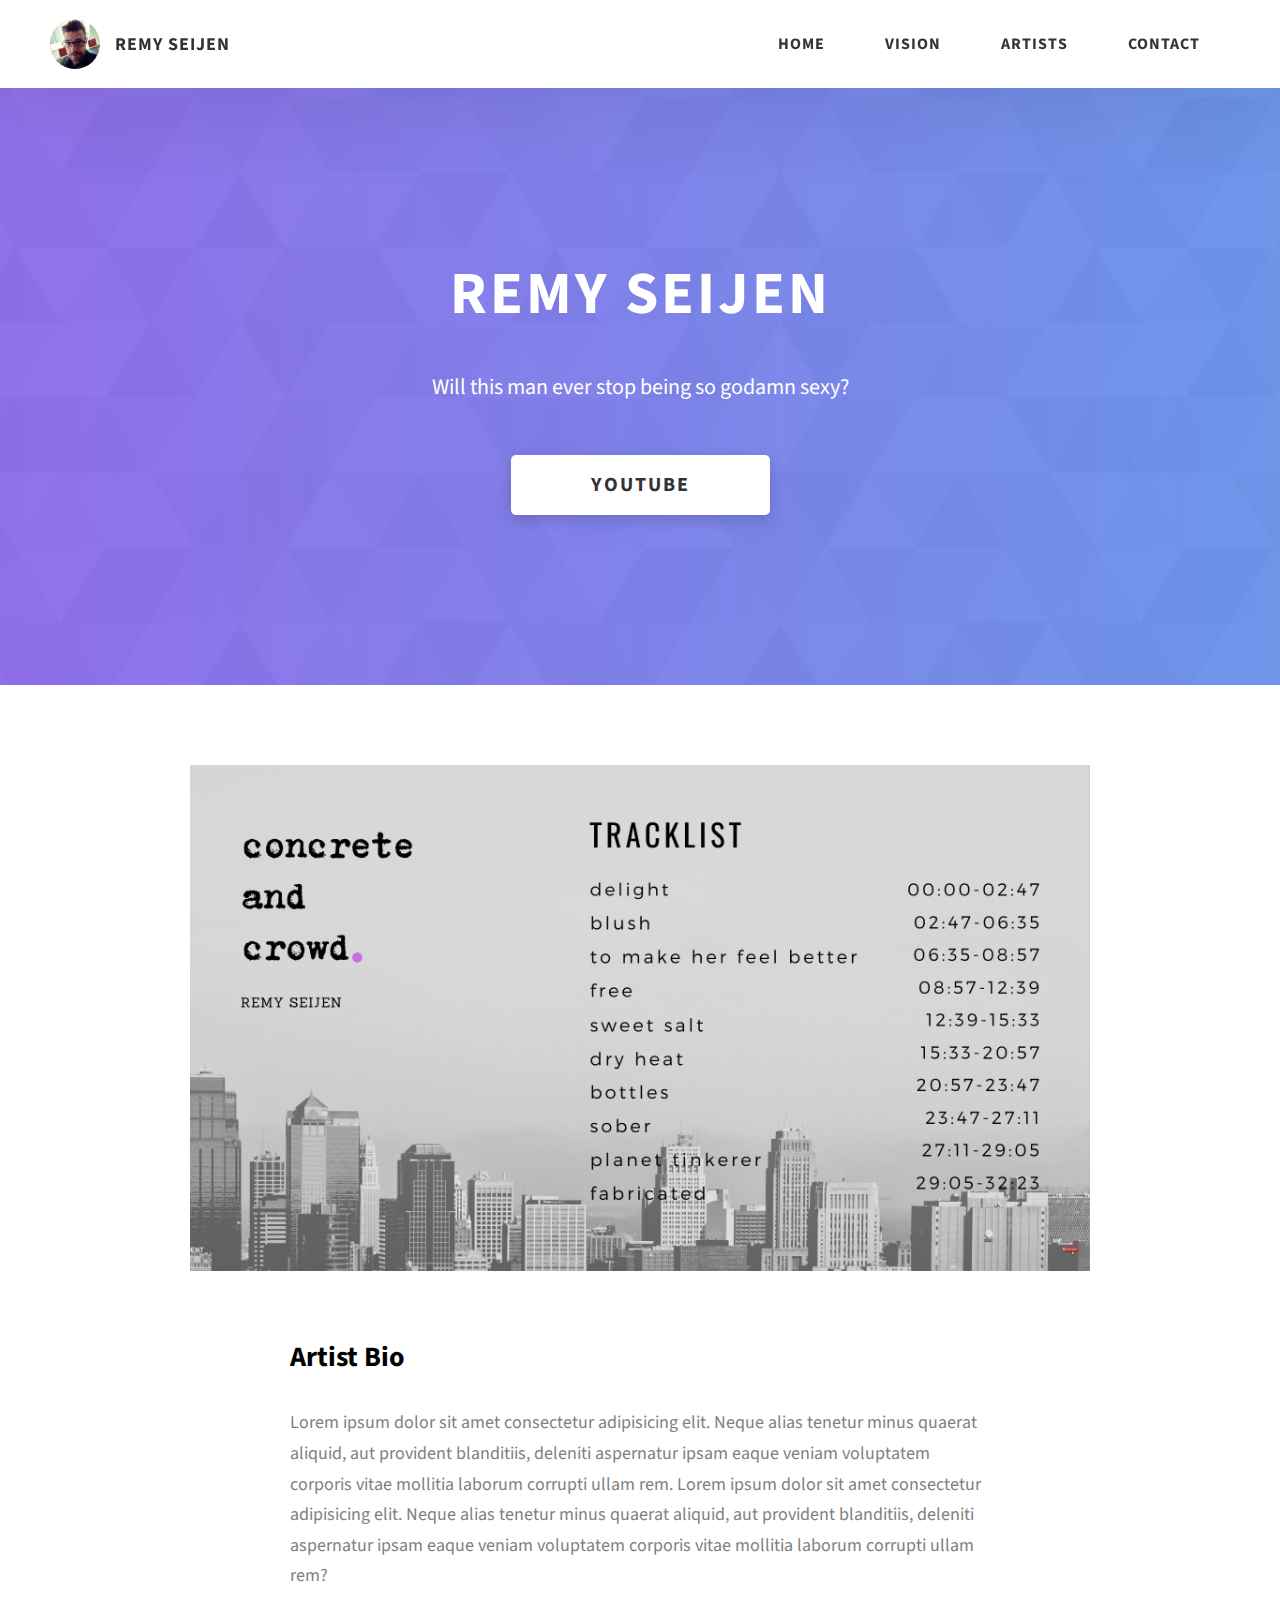
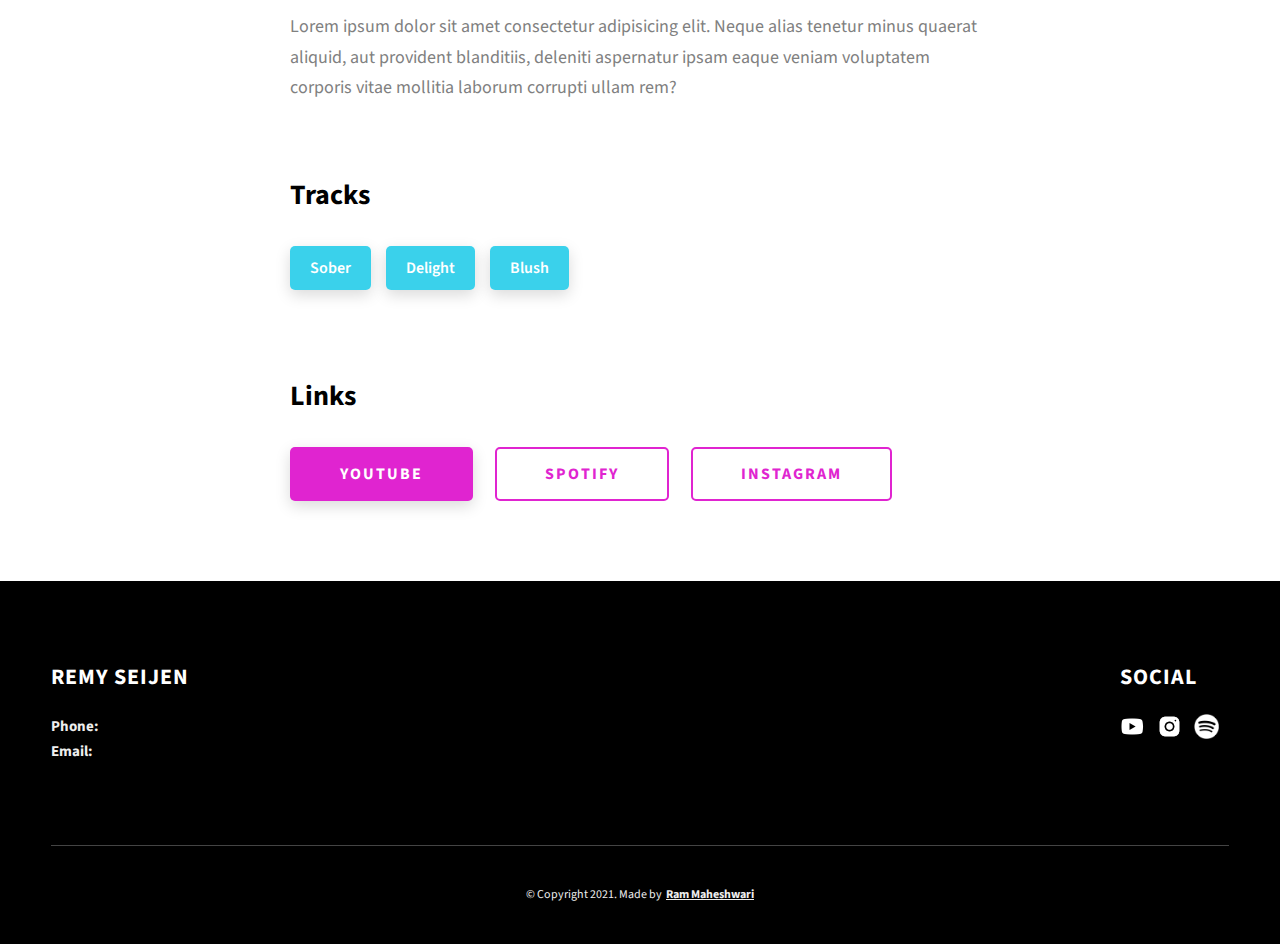
<file: project-1.html>
<!DOCTYPE html>
<html lang="en">
  <head>
    <meta charset="UTF-8" />
    <meta name="viewport" content="width=device-width, initial-scale=1.0" />
    <meta http-equiv="X-UA-Compatible" content="ie=edge" />
    <title>Remy Seijen</title>
    <meta name="description" content="Case study page of Project" />

    <link rel="stylesheet" href="css/style.css" />

    <link rel="preconnect" href="https://fonts.googleapis.com" />
    <link rel="preconnect" href="https://fonts.gstatic.com" crossorigin />
    <link
      href="https://fonts.googleapis.com/css2?family=Source+Sans+Pro:wght@400;600;700;900&display=swap"
      rel="stylesheet"
    />
  </head>
  <body>
    <header class="header">
      <div class="header__content">
        <div class="header__logo-container">
          <div class="header__logo-img-cont">
            <img
              src="./assets/jpeg/Remy.jpg"
              alt="Ram Maheshwari Logo Image"
              class="header__logo-img"
            />
          </div>
          <span class="header__logo-sub">Remy Seijen</span>
        </div>
        <div class="header__main">
          <ul class="header__links">
            <li class="header__link-wrapper">
              <a href="./index.html" class="header__link"> Home </a>
            </li>
            <li class="header__link-wrapper">
              <a href="./index.html#about" class="header__link"> Vision </a>
            </li>
            <li class="header__link-wrapper">
              <a href="./index.html#artists" class="header__link"> Artists </a>
            </li>
            <li class="header__link-wrapper">
              <a href="./index.html#contact" class="header__link"> Contact </a>
            </li>
          </ul>
          <div class="header__main-ham-menu-cont">
            <img
              src="./assets/svg/ham-menu.svg"
              alt="hamburger menu"
              class="header__main-ham-menu"
            />
            <img
              src="./assets/svg/ham-menu-close.svg"
              alt="hamburger menu close"
              class="header__main-ham-menu-close d-none"
            />
          </div>
        </div>
      </div>
      <div class="header__sm-menu">
        <div class="header__sm-menu-content">
          <ul class="header__sm-menu-links">
            <li class="header__sm-menu-link">
              <a href="./index.html"> Home </a>
            </li>

            <li class="header__sm-menu-link">
              <a href="./index.html#about"> Vision </a>
            </li>

            <li class="header__sm-menu-link">
              <a href="./index.html#artists"> Artists </a>
            </li>

            <li class="header__sm-menu-link">
              <a href="./index.html#contact"> Contact </a>
            </li>
          </ul>
        </div>
      </div>
    </header>
    <section class="project-cs-hero">
      <div class="project-cs-hero__content">
        <h1 class="heading-primary">Remy Seijen</h1>
        <div class="project-cs-hero__info">
          <p class="text-primary">
            Will this man ever stop being so godamn sexy?
          </p>
        </div>
        <div class="project-cs-hero__cta">
          <a href="https://www.youtube.com/channel/UC0wabJtBJrkcVDTD8BYBnGA/featured" class="btn btn--bg" target="_blank">YouTube</a>
        </div>
      </div>
    </section>
    <section class="project-details">
      <div class="main-container">
        <div class="project-details__content">
          <div class="project-details__showcase-img-cont">
            <img
              src="./assets/png/ConcreteAndCrowd.png"
              alt="Project Image"
              class="project-details__showcase-img"
            />
          </div>
          <div class="project-details__content-main">
            <div class="project-details__desc">
              <h3 class="project-details__content-title">Artist Bio</h3>
              <p class="project-details__desc-para">
                Lorem ipsum dolor sit amet consectetur adipisicing elit. Neque
                alias tenetur minus quaerat aliquid, aut provident blanditiis,
                deleniti aspernatur ipsam eaque veniam voluptatem corporis vitae
                mollitia laborum corrupti ullam rem. Lorem ipsum dolor sit amet
                consectetur adipisicing elit. Neque alias tenetur minus quaerat
                aliquid, aut provident blanditiis, deleniti aspernatur ipsam
                eaque veniam voluptatem corporis vitae mollitia laborum corrupti
                ullam rem?
              </p>
              <p class="project-details__desc-para">
                Lorem ipsum dolor sit amet consectetur adipisicing elit. Neque
                alias tenetur minus quaerat aliquid, aut provident blanditiis,
                deleniti aspernatur ipsam eaque veniam voluptatem corporis vitae
                mollitia laborum corrupti ullam rem?
              </p>
            </div>
            <div class="project-details__tools-used">
              <h3 class="project-details__content-title">Tracks</h3>
              <div class="skills">
                <a href="https://www.youtube.com/watch?v=i6LYEp9lPB8"><div class="skills__skill">Sober</div></a>
                <a href="https://www.youtube.com/watch?v=vIHKqj_S3sk"><div class="skills__skill">Delight</div></a>
                <a href="https://www.youtube.com/watch?v=Rha7txe-S_A&t=7s"><div class="skills__skill">Blush</div></a>
              </div>
            </div>
            <div class="project-details__links">
              <h3 class="project-details__content-title">Links</h3>
              <a
                href="https://www.youtube.com/channel/UC0wabJtBJrkcVDTD8BYBnGA/featured"
                class="btn btn--med btn--theme project-details__links-btn"
                target="_blank"
                >YouTube</a
              >
              <a
                href="https://open.spotify.com/artist/06gfiO3xSzzKb2ED48wIoO?si=Zx1tZD61QxawGek6ptKj-g"
                class="btn btn--med btn--theme-inv project-details__links-btn"
                target="_blank"
                >Spotify</a
              >
              <a
                href="https://www.instagram.com/remyseijen/"
                class="btn btn--med btn--theme-inv project-details__links-btn"
                target="_blank"
                >Instagram</a
              >
            </div>
          </div>
        </div>
      </div>
    </section>
    <footer class="main-footer">
      <div class="main-container">
        <div class="main-footer__upper">
          <div class="main-footer__row main-footer__row-1">
            <h2 class="heading heading-sm main-footer__heading-sm">
              <span>Social</span>
            </h2>
            <div class="main-footer__social-cont">
              <a target="_blank" rel="noreferrer" href="https://www.youtube.com/channel/UC0wabJtBJrkcVDTD8BYBnGA/featured">
                <img
                  class="main-footer__icon"
                  src="./assets/png/yt-ico.png"
                  alt="icon"
                />
              </a>
              <a target="_blank" rel="noreferrer" href="https://www.instagram.com/remyseijen/">
                <img
                  class="main-footer__icon"
                  src="./assets/png/insta-ico.png"
                  alt="icon"
                />
              </a>
              <a target="_blank" rel="noreferrer" href="https://open.spotify.com/artist/06gfiO3xSzzKb2ED48wIoO?si=Zx1tZD61QxawGek6ptKj-g">
                <img
                  class="main-footer__icon"
                  src="./assets/png/spotify.png"
                  alt="icon"
                />
              </a>
             
            </div>
          </div>
          <div class="main-footer__row main-footer__row-2">
            <h4 class="heading heading-sm text-lt">Remy Seijen</h4>
            <p class="main-footer__short-desc">
              <strong>Phone:</strong>  <br>
              <strong>Email:</strong> 
            </p>
          </div>
        </div>

        <div class="main-footer__lower">
          &copy; Copyright 2021. Made by
          <a rel="noreferrer" target="_blank" href="https://rammaheshwari.com"
            >Ram Maheshwari</a
          >
        </div>
      </div>
    </footer>
    <script src="./index.js"></script>
  </body>
</html>
</file>
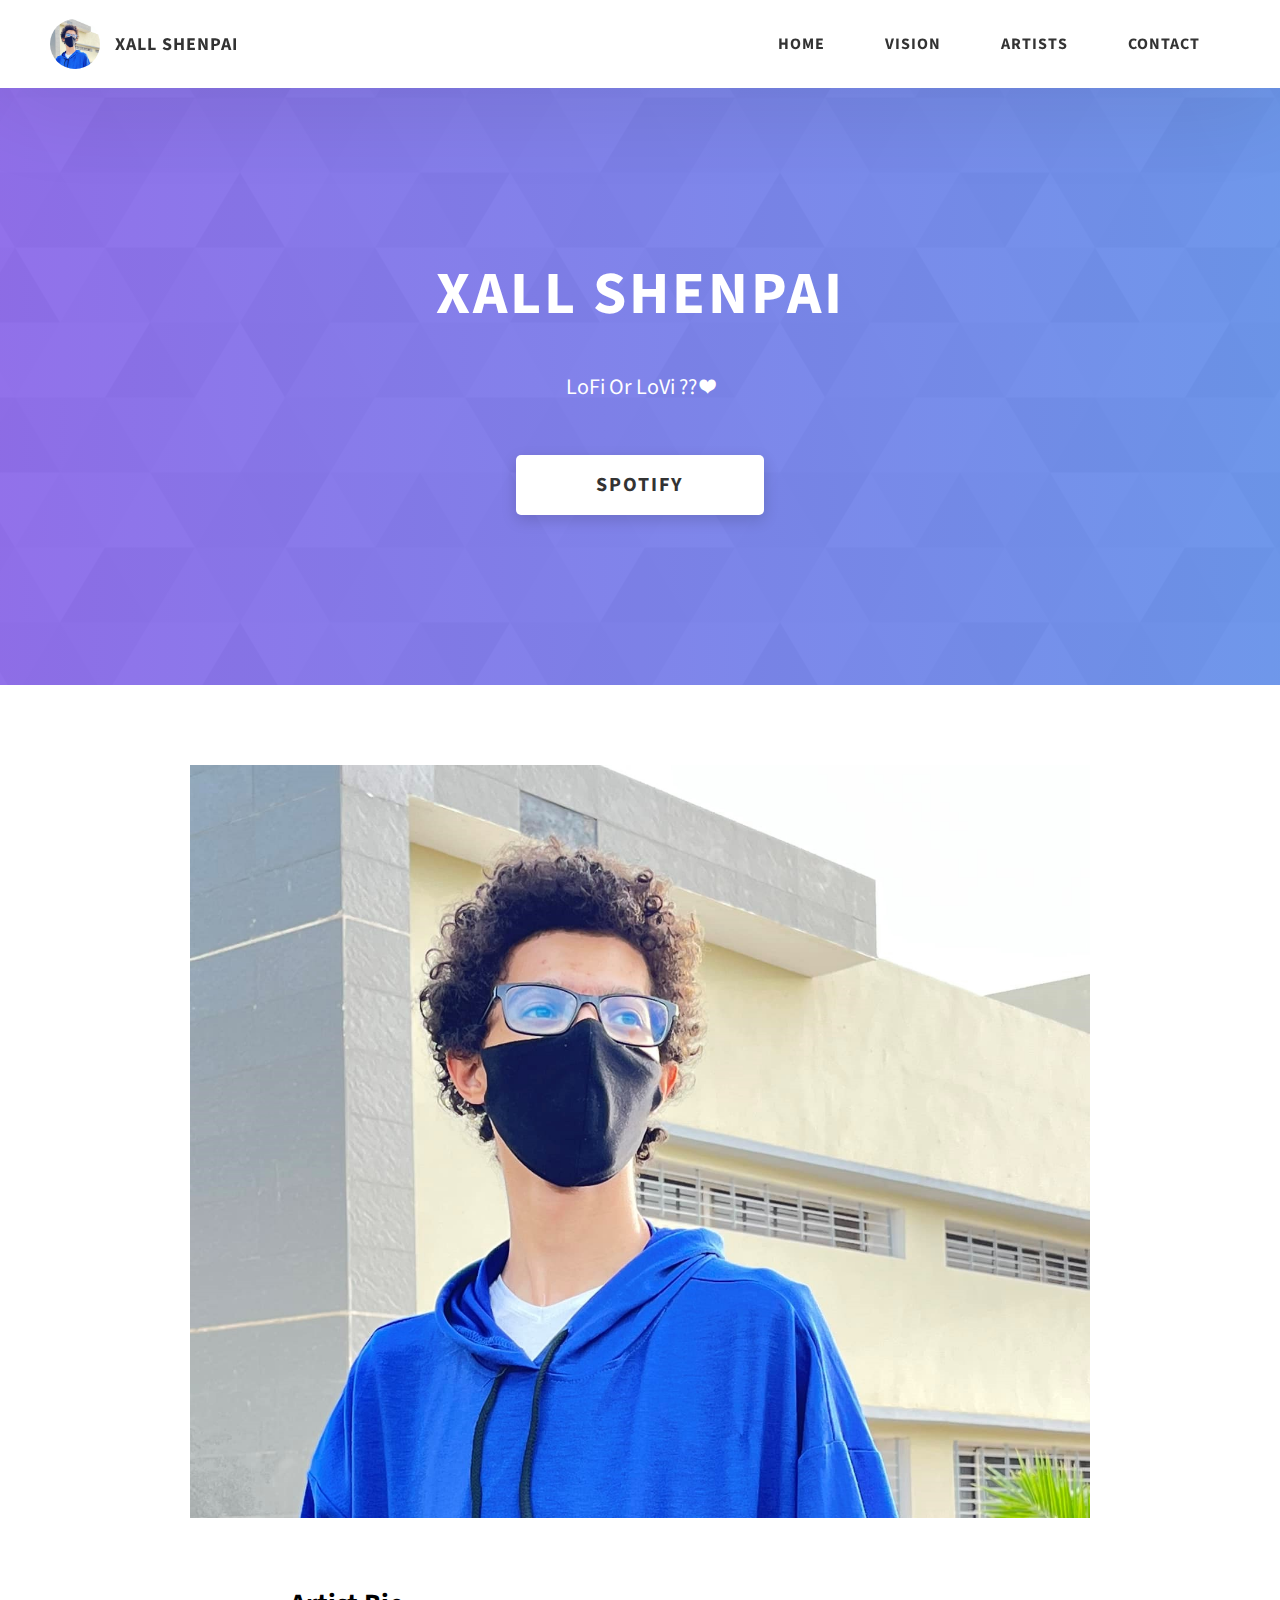
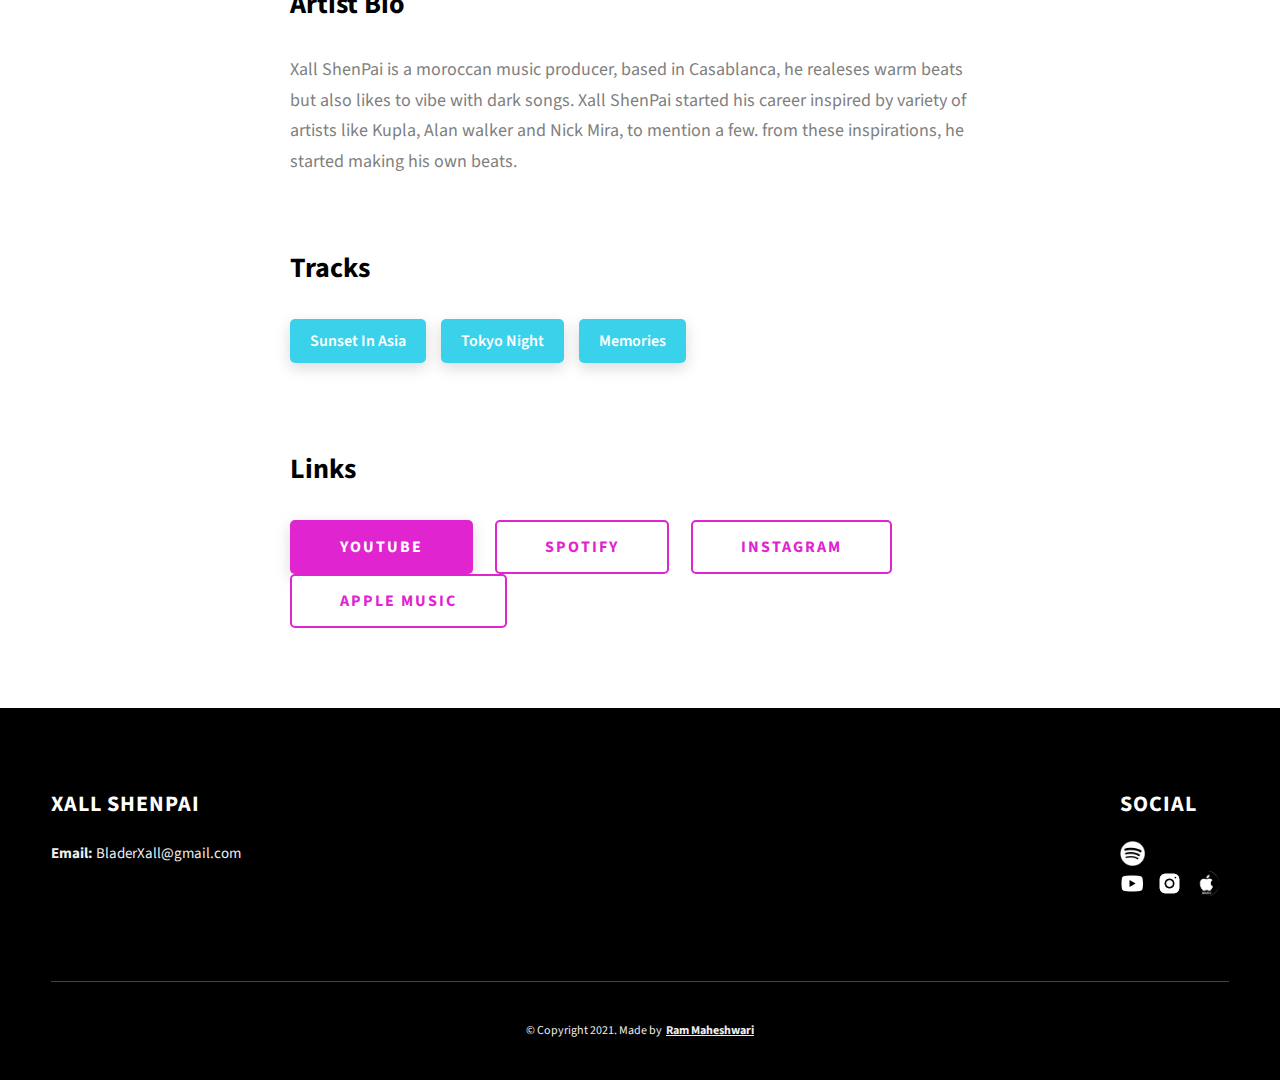
<file: project-3.html>
<!DOCTYPE html>
<html lang="en">
  <head>
    <meta charset="UTF-8" />
    <meta name="viewport" content="width=device-width, initial-scale=1.0" />
    <meta http-equiv="X-UA-Compatible" content="ie=edge" />
    <title>Xall ShenPai</title>
    <meta name="description" content="Case study page of Project" />

    <link rel="stylesheet" href="css/style.css" />

    <link rel="preconnect" href="https://fonts.googleapis.com" />
    <link rel="preconnect" href="https://fonts.gstatic.com" crossorigin />
    <link
      href="https://fonts.googleapis.com/css2?family=Source+Sans+Pro:wght@400;600;700;900&display=swap"
      rel="stylesheet"
    />
  </head>
  <body>
    <header class="header">
      <div class="header__content">
        <div class="header__logo-container">
          <div class="header__logo-img-cont">
            <img
              src="./assets/jpeg/XallShenPai.jpg"
              alt="Ram Maheshwari Logo Image"
              class="header__logo-img"
            />
          </div>
          <span class="header__logo-sub">Xall ShenPai</span>
        </div>
        <div class="header__main">
          <ul class="header__links">
            <li class="header__link-wrapper">
              <a href="./index.html" class="header__link"> Home </a>
            </li>
            <li class="header__link-wrapper">
              <a href="./index.html#about" class="header__link"> Vision </a>
            </li>
            <li class="header__link-wrapper">
              <a href="./index.html#artists" class="header__link"> Artists </a>
            </li>
            <li class="header__link-wrapper">
              <a href="./index.html#contact" class="header__link"> Contact </a>
            </li>
          </ul>
          <div class="header__main-ham-menu-cont">
            <img
              src="./assets/svg/ham-menu.svg"
              alt="hamburger menu"
              class="header__main-ham-menu"
            />
            <img
              src="./assets/svg/ham-menu-close.svg"
              alt="hamburger menu close"
              class="header__main-ham-menu-close d-none"
            />
          </div>
        </div>
      </div>
      <div class="header__sm-menu">
        <div class="header__sm-menu-content">
          <ul class="header__sm-menu-links">
            <li class="header__sm-menu-link">
              <a href="./index.html"> Home </a>
            </li>

            <li class="header__sm-menu-link">
              <a href="./index.html#about"> Vision </a>
            </li>

            <li class="header__sm-menu-link">
              <a href="./index.html#artists"> Artists </a>
            </li>

            <li class="header__sm-menu-link">
              <a href="./index.html#contact"> Contact </a>
            </li>
          </ul>
        </div>
      </div>
    </header>
    <section class="project-cs-hero">
      <div class="project-cs-hero__content">
        <h1 class="heading-primary">Xall ShenPai</h1>
        <div class="project-cs-hero__info">
          <p class="text-primary">
            LoFi Or LoVi ?? ❤
          </p>
        </div>
        <div class="project-cs-hero__cta">
          <a href="https://open.spotify.com/artist/6ynMiDagLZ0OaOhFjAP0I7?si=SzBWMn2yR3uD9O-LzyGv_g" class="btn btn--bg" target="_blank">Spotify</a>
        </div>
      </div>
    </section>
    <section class="project-details">
      <div class="main-container">
        <div class="project-details__content">
          <div class="project-details__showcase-img-cont">
            <img
              src="./assets/jpeg/XallShenPai.jpg"
              alt="Project Image"
              class="project-details__showcase-img"
            />
          </div>
          <div class="project-details__content-main">
            <div class="project-details__desc">
              <h3 class="project-details__content-title">Artist Bio</h3>
              <p class="project-details__desc-para">
                Xall ShenPai is a moroccan music producer, based in Casablanca, he realeses warm beats but also likes to vibe with dark songs. 
                Xall ShenPai started his career inspired by variety of artists like Kupla, Alan walker and Nick Mira, to mention a few. from these inspirations, he started making his own beats.
              </p>
              
            </div>
            <div class="project-details__tools-used">
              <h3 class="project-details__content-title">Tracks</h3>
              <div class="skills">
                <a href="https://open.spotify.com/track/6UfkyJno7fTj8FCJhUTbdu?si=82fdff161f334f9c" target="_blank"><div class="skills__skill">Sunset In Asia</div></a>
                <a href="https://open.spotify.com/track/0mhv5IV7rzmjC8NUa3Euka?si=29c0b5c38d6f46ec" target="_blank"><div class="skills__skill">Tokyo Night</div></a>
                <a href="https://open.spotify.com/track/50iAzU9uh2e5EFkZwVS19U?si=33d74248feac4952" target="_blank"><div class="skills__skill">Memories</div></a>
              </div>
            </div>
            <div class="project-details__links">
              <h3 class="project-details__content-title">Links</h3>
              <a
              href="https://www.youtube.com/channel/UCr9iS7GDBRdObWn_-MljtGg"
              class="btn btn--med btn--theme project-details__links-btn"
              target="_blank"
              >YouTube</a
            >
            <a
              href="https://open.spotify.com/artist/6ynMiDagLZ0OaOhFjAP0I7?si=6sy4FhYbSFm5pSbxpnUg1w"
              class="btn btn--med btn--theme-inv project-details__links-btn"
              target="_blank"
              >Spotify</a
            >
            <a
              href="https://www.instagram.com/xallshenpai/"
              class="btn btn--med btn--theme-inv project-details__links-btn"
              target="_blank"
              >Instagram</a
            >
            <a
              href="https://music.apple.com/us/artist/xall-shenpai/1630765939"
              class="btn btn--med btn--theme-inv project-details__links-btn"
              target="_blank"
              >Apple Music</a
            >
            </div>
          </div>
        </div>
      </div>
    </section>
    <footer class="main-footer">
      <div class="main-container">
        <div class="main-footer__upper">
          <div class="main-footer__row main-footer__row-1">
            <h2 class="heading heading-sm main-footer__heading-sm">
              <span>Social</span>
            </h2>
            <div class="main-footer__social-cont">
              <a target="_blank" rel="noreferrer" href="https://open.spotify.com/artist/6ynMiDagLZ0OaOhFjAP0I7?si=6sy4FhYbSFm5pSbxpnUg1w">
                <img
                  class="main-footer__icon"
                  src="./assets/png/spotify.png"
                  alt="icon"
                />
              </a>
            </div>
              <a target="_blank" rel="noreferrer" href="https://www.youtube.com/channel/UCr9iS7GDBRdObWn_-MljtGg">
                <img
                  class="main-footer__icon"
                  src="./assets/png/yt-ico.png"
                  alt="icon"
                />
              </a>
              <a target="_blank" rel="noreferrer" href="https://www.instagram.com/xallshenpai/">
                <img
                  class="main-footer__icon"
                  src="./assets/png/insta-ico.png"
                  alt="icon"
                />
              </a>
              <a target="_blank" rel="noreferrer" href="https://music.apple.com/us/artist/xall-shenpai/1630765939">
                <img
                  class="main-footer__icon"
                  src="./assets/png/appleMusic.png"
                  alt="icon"
                />
              </a>
            
          </div>
          <div class="main-footer__row main-footer__row-2">
            <h4 class="heading heading-sm text-lt">Xall ShenPai</h4>
            <p class="main-footer__short-desc">
              <strong>Email:</strong> BladerXall@gmail.com
            </p>
          </div>
        </div>

        <div class="main-footer__lower">
          &copy; Copyright 2021. Made by
          <a rel="noreferrer" target="_blank" href="https://rammaheshwari.com"
            >Ram Maheshwari</a
          >
        </div>
      </div>
    </footer>
    <script src="./index.js"></script>
  </body>
</html>
</file>
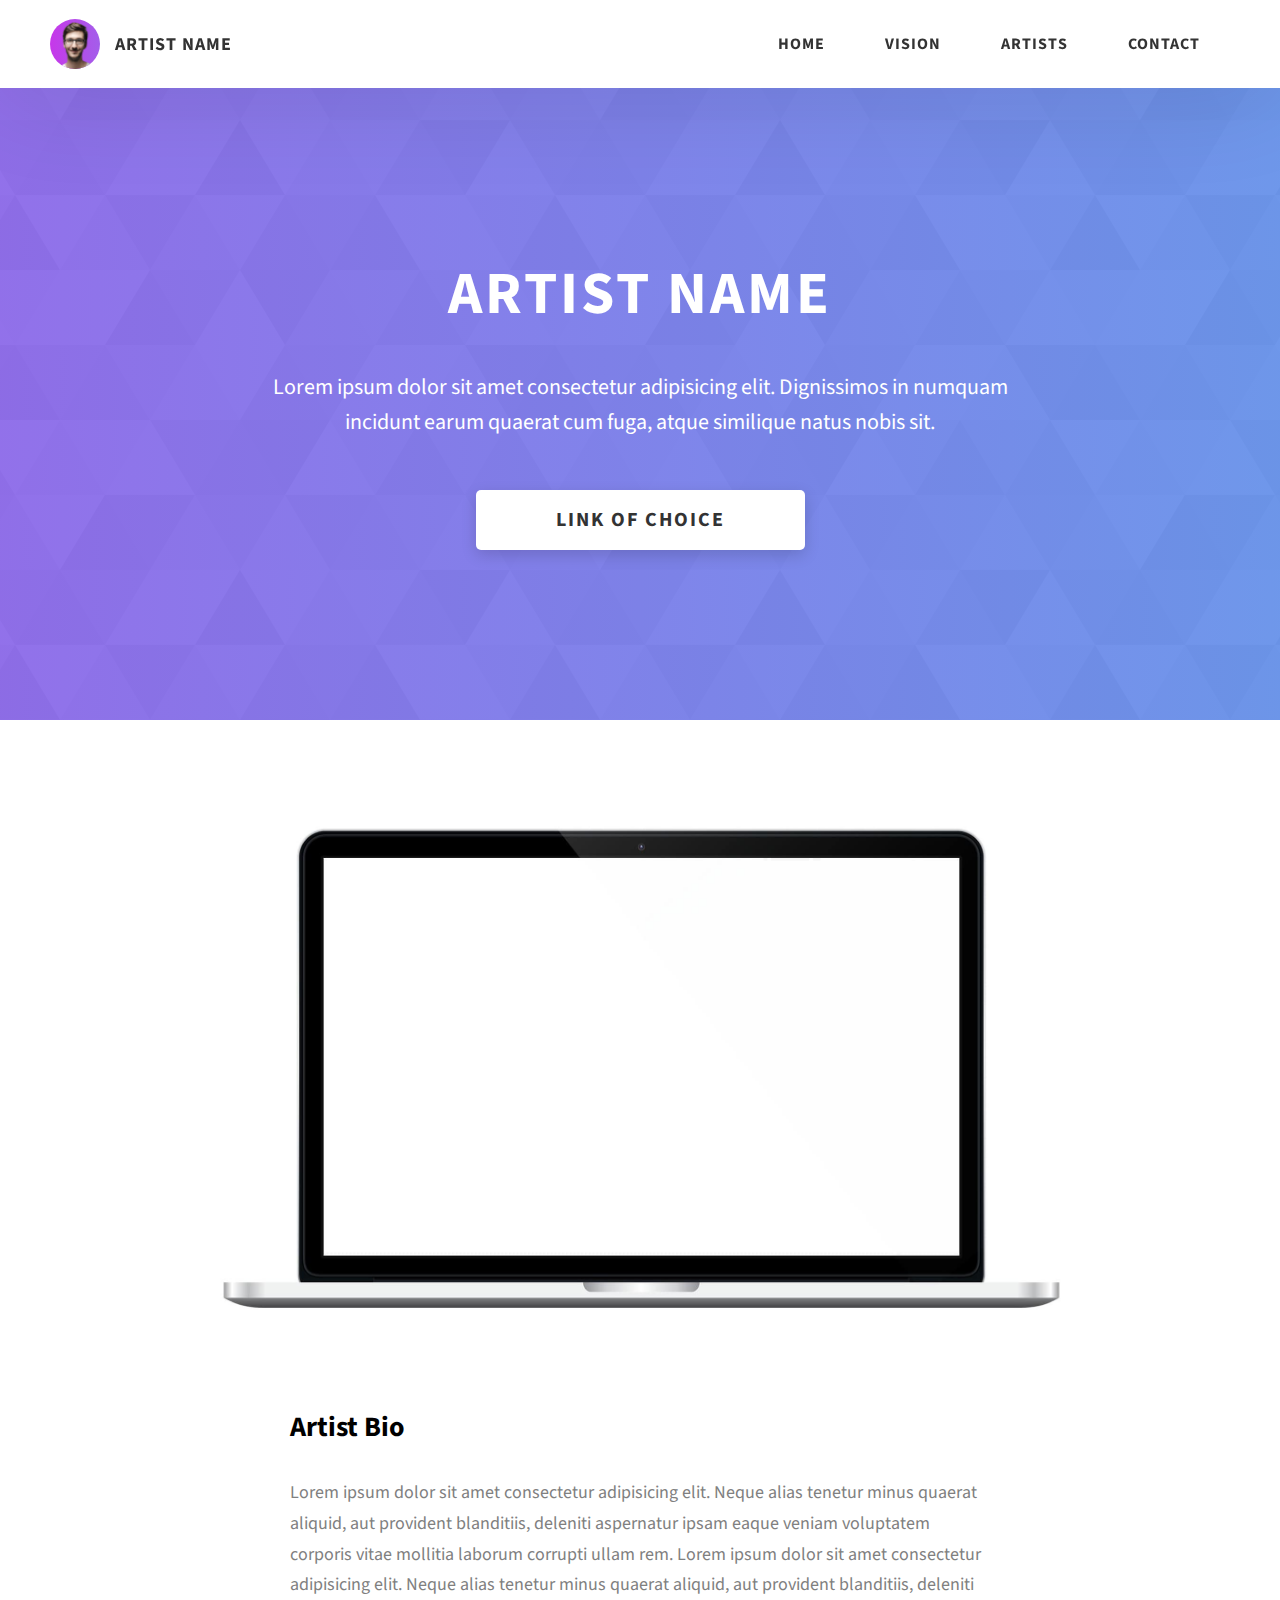
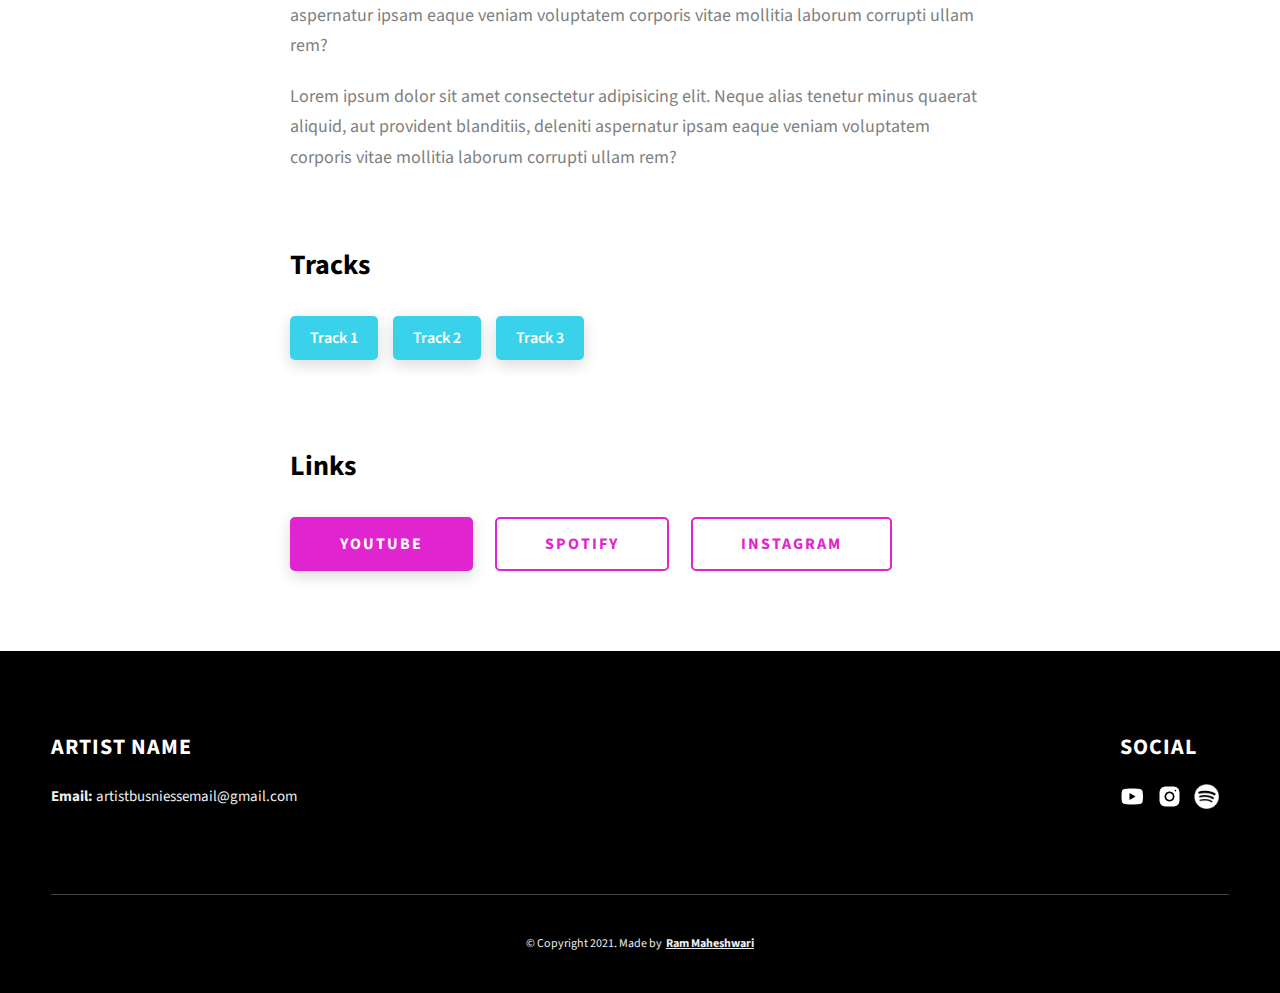
<file: project-4.html>
<!DOCTYPE html>
<html lang="en">
  <head>
    <meta charset="UTF-8" />
    <meta name="viewport" content="width=device-width, initial-scale=1.0" />
    <meta http-equiv="X-UA-Compatible" content="ie=edge" />
    <title>Artist Name</title>
    <meta name="description" content="Case study page of Project" />

    <link rel="stylesheet" href="css/style.css" />

    <link rel="preconnect" href="https://fonts.googleapis.com" />
    <link rel="preconnect" href="https://fonts.gstatic.com" crossorigin />
    <link
      href="https://fonts.googleapis.com/css2?family=Source+Sans+Pro:wght@400;600;700;900&display=swap"
      rel="stylesheet"
    />
  </head>
  <body>
    <header class="header">
      <div class="header__content">
        <div class="header__logo-container">
          <div class="header__logo-img-cont">
            <img
              src="./assets/png/john-doe.png"
              alt="Ram Maheshwari Logo Image"
              class="header__logo-img"
            />
          </div>
          <span class="header__logo-sub">Artist Name</span>
        </div>
        <div class="header__main">
          <ul class="header__links">
            <li class="header__link-wrapper">
              <a href="./index.html" class="header__link"> Home </a>
            </li>
            <li class="header__link-wrapper">
              <a href="./index.html#about" class="header__link"> Vision </a>
            </li>
            <li class="header__link-wrapper">
              <a href="./index.html#artists" class="header__link"> Artists </a>
            </li>
            <li class="header__link-wrapper">
              <a href="./index.html#contact" class="header__link"> Contact </a>
            </li>
          </ul>
          <div class="header__main-ham-menu-cont">
            <img
              src="./assets/svg/ham-menu.svg"
              alt="hamburger menu"
              class="header__main-ham-menu"
            />
            <img
              src="./assets/svg/ham-menu-close.svg"
              alt="hamburger menu close"
              class="header__main-ham-menu-close d-none"
            />
          </div>
        </div>
      </div>
      <div class="header__sm-menu">
        <div class="header__sm-menu-content">
          <ul class="header__sm-menu-links">
            <li class="header__sm-menu-link">
              <a href="./index.html"> Home </a>
            </li>

            <li class="header__sm-menu-link">
              <a href="./index.html#about"> Vision </a>
            </li>

            <li class="header__sm-menu-link">
              <a href="./index.html#artists"> Artists </a>
            </li>

            <li class="header__sm-menu-link">
              <a href="./index.html#contact"> Contact </a>
            </li>
          </ul>
        </div>
      </div>
    </header>
    <section class="project-cs-hero">
      <div class="project-cs-hero__content">
        <h1 class="heading-primary">Artist Name</h1>
        <div class="project-cs-hero__info">
          <p class="text-primary">
            Lorem ipsum dolor sit amet consectetur adipisicing elit. Dignissimos
            in numquam incidunt earum quaerat cum fuga, atque similique natus
            nobis sit.
          </p>
        </div>
        <div class="project-cs-hero__cta">
          <a href="https://www.youtube.com/c/LofiPoochie" class="btn btn--bg" target="_blank">Link of choice</a>
        </div>
      </div>
    </section>
    <section class="project-details">
      <div class="main-container">
        <div class="project-details__content">
          <div class="project-details__showcase-img-cont">
            <img
              src="./assets/jpeg/project-mockup-example.jpeg"
              alt="Project Image"
              class="project-details__showcase-img"
            />
          </div>
          <div class="project-details__content-main">
            <div class="project-details__desc">
              <h3 class="project-details__content-title">Artist Bio</h3>
              <p class="project-details__desc-para">
                Lorem ipsum dolor sit amet consectetur adipisicing elit. Neque
                alias tenetur minus quaerat aliquid, aut provident blanditiis,
                deleniti aspernatur ipsam eaque veniam voluptatem corporis vitae
                mollitia laborum corrupti ullam rem. Lorem ipsum dolor sit amet
                consectetur adipisicing elit. Neque alias tenetur minus quaerat
                aliquid, aut provident blanditiis, deleniti aspernatur ipsam
                eaque veniam voluptatem corporis vitae mollitia laborum corrupti
                ullam rem?
              </p>
              <p class="project-details__desc-para">
                Lorem ipsum dolor sit amet consectetur adipisicing elit. Neque
                alias tenetur minus quaerat aliquid, aut provident blanditiis,
                deleniti aspernatur ipsam eaque veniam voluptatem corporis vitae
                mollitia laborum corrupti ullam rem?
              </p>
            </div>
            <div class="project-details__tools-used">
              <h3 class="project-details__content-title">Tracks</h3>
              <div class="skills">
                <a href="https://www.youtube.com/watch?v=i6LYEp9lPB8"><div class="skills__skill">Track 1</div></a>
                <a href="https://www.youtube.com/watch?v=vIHKqj_S3sk"><div class="skills__skill">Track 2</div></a>
                <a href="https://www.youtube.com/watch?v=Rha7txe-S_A&t=7s"><div class="skills__skill">Track 3</div></a>
              </div>
            </div>
            <div class="project-details__links">
              <h3 class="project-details__content-title">Links</h3>
              <a
              href="https://www.youtube.com/channel/UC0wabJtBJrkcVDTD8BYBnGA/featured"
              class="btn btn--med btn--theme project-details__links-btn"
              target="_blank"
              >YouTube</a
            >
            <a
              href="https://open.spotify.com/artist/06gfiO3xSzzKb2ED48wIoO?si=Zx1tZD61QxawGek6ptKj-g"
              class="btn btn--med btn--theme-inv project-details__links-btn"
              target="_blank"
              >Spotify</a
            >
            <a
              href="https://www.instagram.com/remyseijen/"
              class="btn btn--med btn--theme-inv project-details__links-btn"
              target="_blank"
              >Instagram</a
            >
            </div>
          </div>
        </div>
      </div>
    </section>
    <footer class="main-footer">
      <div class="main-container">
        <div class="main-footer__upper">
          <div class="main-footer__row main-footer__row-1">
            <h2 class="heading heading-sm main-footer__heading-sm">
              <span>Social</span>
            </h2>
            <div class="main-footer__social-cont">
              <a target="_blank" rel="noreferrer" href="https://www.youtube.com/channel/UC0wabJtBJrkcVDTD8BYBnGA/featured">
                <img
                  class="main-footer__icon"
                  src="./assets/png/yt-ico.png"
                  alt="icon"
                />
              </a>
              <a target="_blank" rel="noreferrer" href="https://www.instagram.com/remyseijen/">
                <img
                  class="main-footer__icon"
                  src="./assets/png/insta-ico.png"
                  alt="icon"
                />
              </a>
              <a target="_blank" rel="noreferrer" href="https://open.spotify.com/artist/06gfiO3xSzzKb2ED48wIoO?si=Zx1tZD61QxawGek6ptKj-g">
                <img
                  class="main-footer__icon"
                  src="./assets/png/spotify.png"
                  alt="icon"
                />
              </a>
             
            </div>
          </div>
          <div class="main-footer__row main-footer__row-2">
            <h4 class="heading heading-sm text-lt">Artist Name</h4>
            <p class="main-footer__short-desc">
              <strong>Email:</strong> artistbusniessemail@gmail.com
            </p>
          </div>
        </div>

        <div class="main-footer__lower">
          &copy; Copyright 2021. Made by
          <a rel="noreferrer" target="_blank" href="https://rammaheshwari.com"
            >Ram Maheshwari</a
          >
        </div>
      </div>
    </footer>
    <script src="./index.js"></script>
  </body>
</html>
</file>
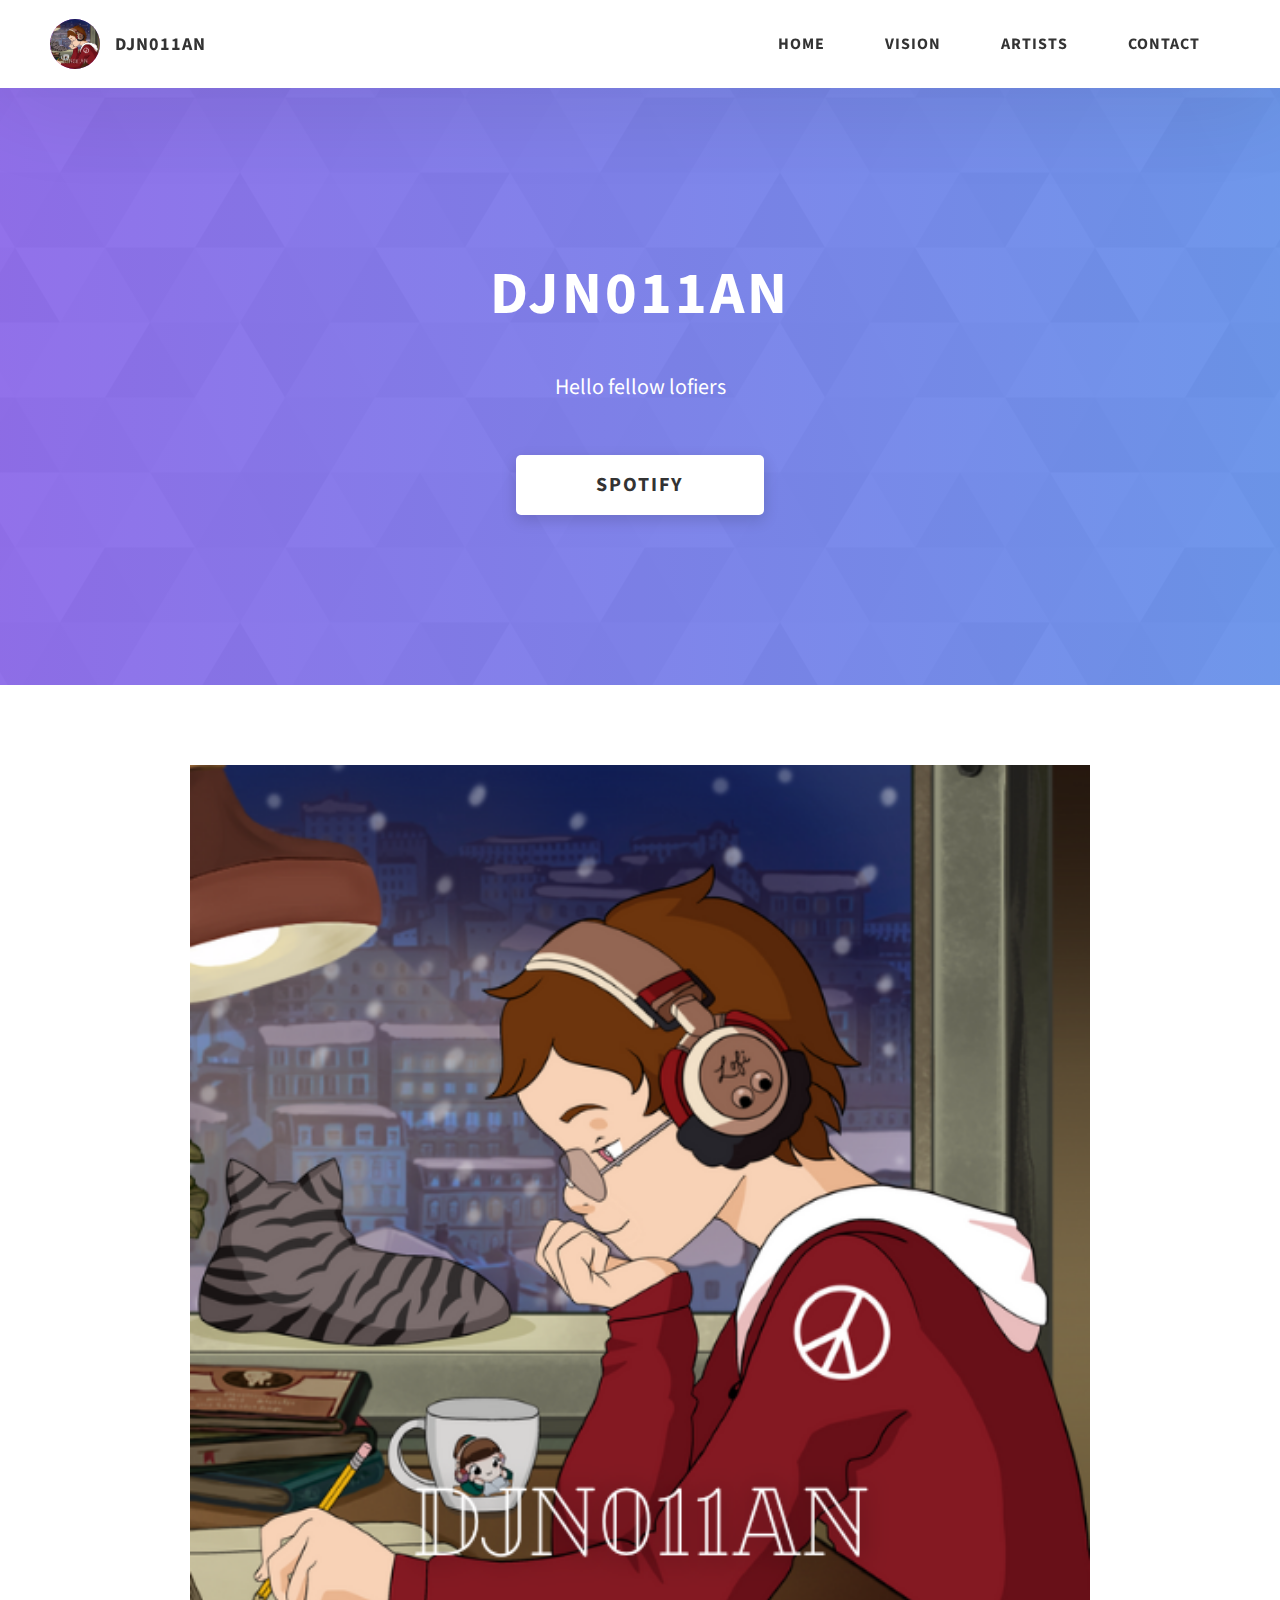
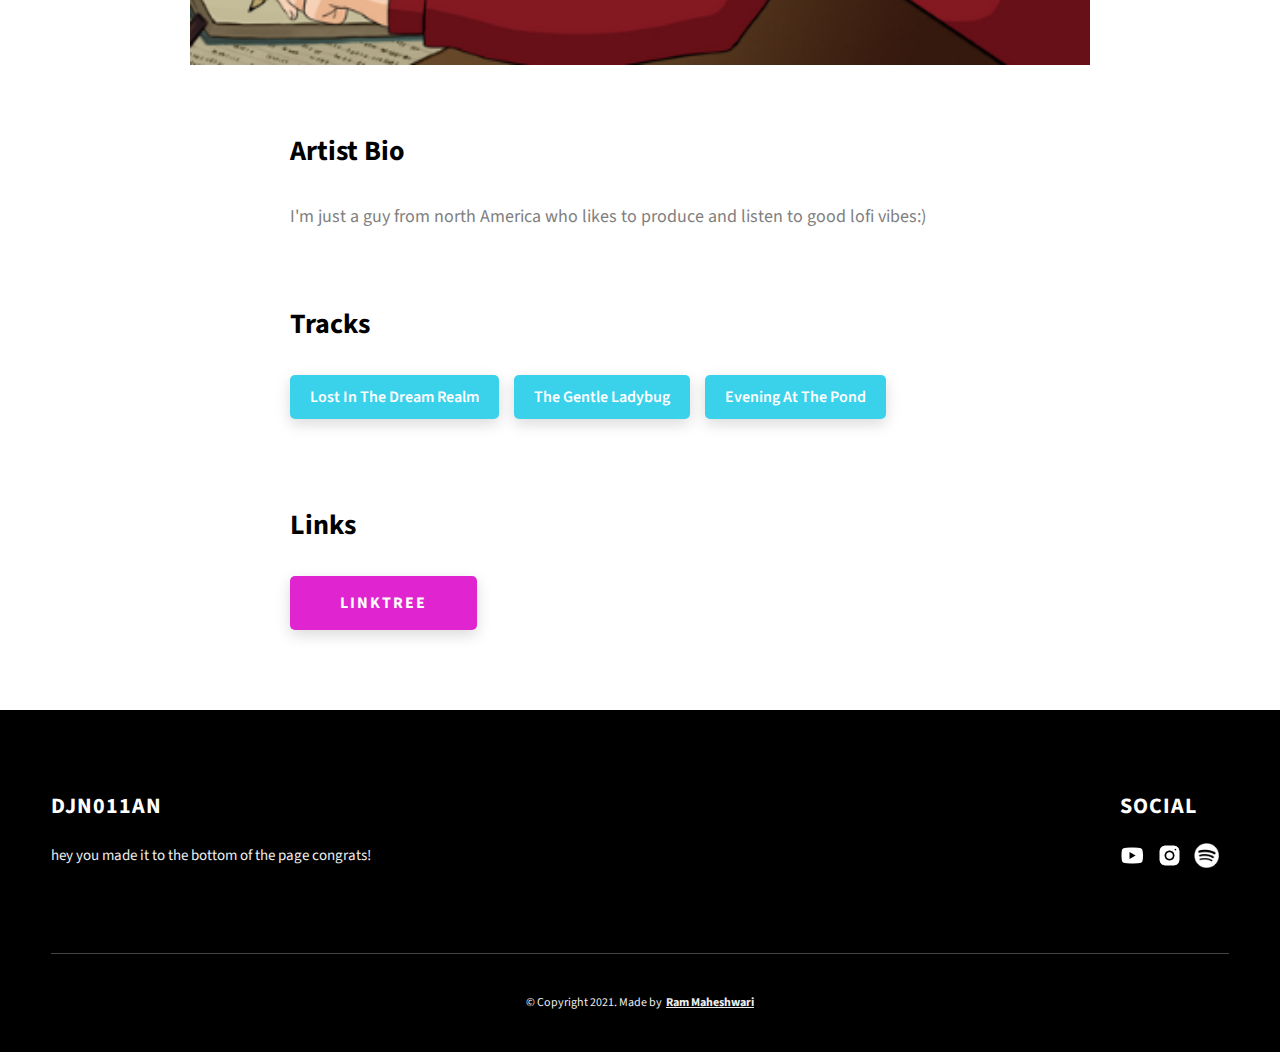
<file: project-5.html>
<!DOCTYPE html>
<html lang="en">
  <head>
    <meta charset="UTF-8" />
    <meta name="viewport" content="width=device-width, initial-scale=1.0" />
    <meta http-equiv="X-UA-Compatible" content="ie=edge" />
    <title>DJN011AN</title>
    <meta name="description" content="Case study page of Project" />

    <link rel="stylesheet" href="css/style.css" />

    <link rel="preconnect" href="https://fonts.googleapis.com" />
    <link rel="preconnect" href="https://fonts.gstatic.com" crossorigin />
    <link
      href="https://fonts.googleapis.com/css2?family=Source+Sans+Pro:wght@400;600;700;900&display=swap"
      rel="stylesheet"
    />
  </head>
  <body>
    <header class="header">
      <div class="header__content">
        <div class="header__logo-container">
          <div class="header__logo-img-cont">
            <img
              src="./assets/png/DJN011AN.png"
              alt="Ram Maheshwari Logo Image"
              class="header__logo-img"
            />
          </div>
          <span class="header__logo-sub">DJN011AN</span>
        </div>
        <div class="header__main">
          <ul class="header__links">
            <li class="header__link-wrapper">
              <a href="./index.html" class="header__link"> Home </a>
            </li>
            <li class="header__link-wrapper">
              <a href="./index.html#about" class="header__link"> Vision </a>
            </li>
            <li class="header__link-wrapper">
              <a href="./index.html#artists" class="header__link"> Artists </a>
            </li>
            <li class="header__link-wrapper">
              <a href="./index.html#contact" class="header__link"> Contact </a>
            </li>
          </ul>
          <div class="header__main-ham-menu-cont">
            <img
              src="./assets/svg/ham-menu.svg"
              alt="hamburger menu"
              class="header__main-ham-menu"
            />
            <img
              src="./assets/svg/ham-menu-close.svg"
              alt="hamburger menu close"
              class="header__main-ham-menu-close d-none"
            />
          </div>
        </div>
      </div>
      <div class="header__sm-menu">
        <div class="header__sm-menu-content">
          <ul class="header__sm-menu-links">
            <li class="header__sm-menu-link">
              <a href="./index.html"> Home </a>
            </li>

            <li class="header__sm-menu-link">
              <a href="./index.html#about"> Vision </a>
            </li>

            <li class="header__sm-menu-link">
              <a href="./index.html#artists"> Artists </a>
            </li>

            <li class="header__sm-menu-link">
              <a href="./index.html#contact"> Contact </a>
            </li>
          </ul>
        </div>
      </div>
    </header>
    <section class="project-cs-hero">
      <div class="project-cs-hero__content">
        <h1 class="heading-primary">DJN011AN</h1>
        <div class="project-cs-hero__info">
          <p class="text-primary">
            Hello fellow lofiers 
          </p>
        </div>
        <div class="project-cs-hero__cta">
          <a href="https://open.spotify.com/artist/2mCxbbPBT81QgElAEeLoCO?si=Abfb1mUFReec4uEEjvevag" class="btn btn--bg" target="_blank">Spotify</a>
        </div>
      </div>
    </section>
    <section class="project-details">
      <div class="main-container">
        <div class="project-details__content">
          <div class="project-details__showcase-img-cont">
            <img
              src="./assets/png/DJN011AN.png"
              alt="Project Image"
              class="project-details__showcase-img"
            />
          </div>
          <div class="project-details__content-main">
            <div class="project-details__desc">
              <h3 class="project-details__content-title">Artist Bio</h3>
              <p class="project-details__desc-para">
                I'm just a guy from north America who likes to produce and listen to good lofi vibes:)
              </p>
              
            </div>
            <div class="project-details__tools-used">
              <h3 class="project-details__content-title">Tracks</h3>
              <div class="skills">
                <a href="https://open.spotify.com/track/7s2wcX7ehmxUNw4S0AIqjM?si=fb82da13f91b4fdc"><div class="skills__skill">Lost In The Dream Realm</div></a>
                <a href="https://open.spotify.com/track/3WRJWKU6jNksTRfUlMecLk?si=c5fd06fe0aa04922"><div class="skills__skill">The Gentle Ladybug</div></a>
                <a href="https://open.spotify.com/track/4DZY1CrFqpupxBW9vmGPoy?si=b9400f5d7cbc4c57"><div class="skills__skill">Evening At The Pond</div></a>
              </div>
            </div>
            <div class="project-details__links">
              <h3 class="project-details__content-title">Links</h3>
              <a
              href="https://linktr.ee/DJN011AN"
              class="btn btn--med btn--theme project-details__links-btn"
              target="_blank"
              >LinkTree</a>
            
            </div>
          </div>
        </div>
      </div>
    </section>
    <footer class="main-footer">
      <div class="main-container">
        <div class="main-footer__upper">
          <div class="main-footer__row main-footer__row-1">
            <h2 class="heading heading-sm main-footer__heading-sm">
              <span>Social</span>
            </h2>
            <div class="main-footer__social-cont">
              <a target="_blank" rel="noreferrer" href="https://www.youtube.com/@djn011an3">
                <img
                  class="main-footer__icon"
                  src="./assets/png/yt-ico.png"
                  alt="icon"
                />
              </a>
              <a target="_blank" rel="noreferrer" href="https://www.instagram.com/djnollan07/">
                <img
                  class="main-footer__icon"
                  src="./assets/png/insta-ico.png"
                  alt="icon"
                />
              </a>
              <a target="_blank" rel="noreferrer" href="https://open.spotify.com/artist/2mCxbbPBT81QgElAEeLoCO?si=Abfb1mUFReec4uEEjvevag">
                <img
                  class="main-footer__icon"
                  src="./assets/png/spotify.png"
                  alt="icon"
                />
              </a>
             
            </div>
          </div>
          <div class="main-footer__row main-footer__row-2">
            <h4 class="heading heading-sm text-lt">DJN011AN</h4>
            <p class="main-footer__short-desc">
              hey you made it to the bottom of the page congrats!
            </p>
          </div>
        </div>

        <div class="main-footer__lower">
          &copy; Copyright 2021. Made by
          <a rel="noreferrer" target="_blank" href="https://rammaheshwari.com"
            >Ram Maheshwari</a
          >
        </div>
      </div>
    </footer>
    <script src="./index.js"></script>
  </body>
</html>
</file>
<file: css/style.css>
/*
0 - 600px:      Phone
600 - 900px:    Tablet portrait
900 - 1200px:   Tablet landscape
[1200 - 1800] is where our normal styles apply
1800px + :      Big desktop
$breakpoint arguement choices:
- phone
- tab-port
- tab-land
- big-desktop

Inside media queries 1em is always 16px i.e 1em = 16px at every screen size only inside media queries
*/
*,
*::after,
*::before {
  margin: 0;
  padding: 0;
  box-sizing: inherit;
  font-family: inherit; }

html {
  font-size: 62.5%;
  scroll-behavior: smooth; }
  @media only screen and (max-width: 75em) {
    html {
      font-size: 59%; } }
  @media only screen and (max-width: 56.25em) {
    html {
      font-size: 56%; } }
  @media only screen and (min-width: 112.5em) {
    html {
      font-size: 65%; } }

body {
  box-sizing: border-box;
  position: relative;
  line-height: 1.5;
  font-family: sans-serif;
  overflow-x: hidden;
  overflow-y: scroll;
  font-family: 'Source Sans Pro', sans-serif; }

a {
  text-decoration: none;
  color: inherit; }

li {
  list-style: none; }

input:focus,
button:focus,
a:focus,
textarea:focus {
  outline: none; }

button {
  border: none;
  cursor: pointer; }

textarea {
  resize: none; }

.heading-primary {
  font-size: 6rem;
  text-transform: uppercase;
  letter-spacing: 3px;
  text-align: center; }
  @media only screen and (max-width: 37.5em) {
    .heading-primary {
      font-size: 4.5rem; } }

.heading-sec__mb-bg {
  margin-bottom: 11rem; }
  @media only screen and (max-width: 56.25em) {
    .heading-sec__mb-bg {
      margin-bottom: 8rem; } }

.heading-sec__mb-med {
  margin-bottom: 9rem; }
  @media only screen and (max-width: 56.25em) {
    .heading-sec__mb-med {
      margin-bottom: 8rem; } }

.heading-sec__main {
  display: block;
  font-size: 4rem;
  text-transform: uppercase;
  letter-spacing: 1px;
  letter-spacing: 3px;
  text-align: center;
  margin-bottom: 3.5rem;
  position: relative; }
  .heading-sec__main--lt {
    color: #fff; }
    .heading-sec__main--lt::after {
      content: '';
      background: #fff !important; }
  .heading-sec__main::after {
    content: '';
    position: absolute;
    top: calc(100% + 1.5rem);
    height: 5px;
    width: 3rem;
    background: #e024d0;
    left: 50%;
    transform: translateX(-50%);
    border-radius: 5px; }
    @media only screen and (max-width: 37.5em) {
      .heading-sec__main::after {
        top: calc(100% + 1.2rem); } }

.heading-sec__sub {
  display: block;
  text-align: center;
  color: #777;
  font-size: 2rem;
  font-weight: 500;
  max-width: 80rem;
  margin: auto;
  line-height: 1.6; }
  @media only screen and (max-width: 37.5em) {
    .heading-sec__sub {
      font-size: 1.8rem; } }
  .heading-sec__sub--lt {
    color: #eee; }

.heading-sm {
  font-size: 2.2rem;
  text-transform: uppercase;
  letter-spacing: 1px; }

.main-container {
  max-width: 120rem;
  margin: auto;
  width: 92%; }

.btn {
  background: #fff;
  color: #333;
  text-transform: uppercase;
  letter-spacing: 2px;
  display: inline-block;
  font-weight: 700;
  border-radius: 5px;
  box-shadow: 0 5px 15px 0 rgba(0, 0, 0, 0.15);
  transition: transform .3s; }
  .btn:hover {
    box-shadow: 0 5px 15px 0 rgba(0, 0, 0, 0.6);
    /* Start the shake animation and make the animation last for 0.5 seconds */
  animation: shake 2s;

  /* When the animation is finished, start again */
  animation-iteration-count: infinite;
}

@keyframes shake {
  0% { transform: translateY(0px); }
  50% { transform: translateY(-5px); }
  100% { transform: translateY(0px); }
 
}
  .btn--bg {
    padding: 1.5rem 8rem;
    font-size: 2rem; }
  .btn--med {
    padding: 1.5rem 5rem;
    font-size: 1.6rem; }
  .btn--theme {
    background: #e024d0;
    color: #fff; }
  .btn--theme-inv {
    color: #e024d0;
    background: #fff;
    border: 2px solid #e024d0;
    box-shadow: none;
    padding: calc(1.5rem - 2px) calc(5rem - 2px); }

.sec-pad {
  padding: 12rem 0; }
  @media only screen and (max-width: 56.25em) {
    .sec-pad {
      padding: 8rem 0; } }

.text-primary {
  color: #fff;
  font-size: 2.2rem;
  text-align: center;
  width: 100%;
  line-height: 1.6; }
  @media only screen and (max-width: 37.5em) {
    .text-primary {
      font-size: 2rem; } }

.d-none {
  display: none; }

.home-hero {
  color: #fff;
  background: linear-gradient(to right, rgba(184, 6, 228, 0.8), rgba(9, 197, 230, 0.8)), url(../../assets/svg/common-bg.svg);
 background-position: center;
  background-size: 400% 400%;
  height: 100vh;
  min-height: 80rem;
  max-height: 120rem;
  position: relative;
   /* Start the shake animation and make the animation last for 0.5 seconds */
   animation: animate 240s;

   /* When the animation is finished, start again */
   animation-iteration-count: infinite;
   }
   @keyframes animate {
    0% {background-position: 0% 50%; }
    50% {background-position: 100% 50%; }
    100% {background-position: 0% 50%; }
   
      }
  @media only screen and (max-width: 37.5em) {
    .home-hero {
      height: unset;
      min-height: unset; } }
  .home-hero__socials {
    position: absolute;
    top: 50%;
    border: 2px solid #eee;
    border-left: 2px solid #eee;
    transform: translateY(-50%); }
    @media only screen and (max-width: 56.25em) {
      .home-hero__socials {
        display: none; } }
  .home-hero__mouse-scroll-cont {
    position: absolute;
    bottom: 3%;
    left: 50%;
    transform: translateX(-50%); }
    @media only screen and (max-width: 37.5em) {
      .home-hero__mouse-scroll-cont {
        display: none; } }
  .home-hero__social {
    width: 5rem; }
  .home-hero__social-icon-link {
    width: 100%;
    display: block;
    padding: 1.2rem;
    border-bottom: 2px solid #eee;
    transition: background .3s; }
    .home-hero__social-icon-link:hover {
      background: rgba(255, 255, 255, 0.1); }
    .home-hero__social-icon-link--bd-none {
      border-bottom: 0; }
  .home-hero__social-icon {
    width: 100%; }
  .home-hero__content {
    position: absolute;
    top: 50%;
    left: 50%;
    transform: translate(-50%, -50%);
    max-width: 90rem;
    width: 92%; }
    @media only screen and (max-width: 37.5em) {
      .home-hero__content {
        padding: 19rem 0 13rem 0;
        margin: auto;
        position: static;
        transform: translate(0, 0); } }
  .home-hero__info {
    margin: 3rem auto 0 auto;
    max-width: 80rem; }
  .home-hero__cta {
    margin-top: 5rem;
    text-align: center; }

.about {
  background: #fafafa; }
  .about__content {
    display: grid;
    grid-template-columns: 1fr 1fr;
    grid-gap: 10rem; }
    @media only screen and (max-width: 56.25em) {
      .about__content {
        grid-template-columns: 1fr;
        grid-gap: 8rem; } }
    .about__content-title {
      font-weight: 700;
      font-size: 2.8rem;
      margin-bottom: 3rem; }
      @media only screen and (max-width: 37.5em) {
        .about__content-title {
          font-size: 2.4rem; } }
    .about__content-details-para {
      font-size: 1.8rem;
      color: grey;
      max-width: 60rem;
      line-height: 1.7;
      margin-bottom: 1rem; }
      .about__content-details-para--hl {
        font-weight: 700;
        margin: 0 3px; }
      .about__content-details-para:last-child {
        margin-bottom: 4rem; }

.projects__row {
  display: grid;
  grid-template-columns: 1.5fr 1fr;
  grid-gap: 5rem;
  margin-bottom: 11rem; }
  @media only screen and (max-width: 56.25em) {
    .projects__row {
      grid-template-columns: 1fr;
      grid-gap: 2rem;
      margin-bottom: 8rem; } }
  @media only screen and (max-width: 56.25em) {
    .projects__row {
      text-align: center; } }
  .projects__row:last-child {
    margin-bottom: 0; }
  .projects__row-img-cont {
    overflow: hidden; }
  .projects__row-img {
    width: 100%;
    display: block;
    object-fit: cover; }
    .projects__row-img-cont:hover{
      box-shadow: 0 5px 15px 0 rgba(0, 0, 0, 0.6);
      /* Start the shake animation and make the animation last for 0.5 seconds */
  animation: shake 2s;

  /* When the animation is finished, start again */
  animation-iteration-count: infinite;
}

  .projects__row-content {
    padding: 2rem 0;
    display: flex;
    justify-content: center;
    flex-direction: column;
    align-items: flex-start; }
    
    @media only screen and (max-width: 56.25em) {
      .projects__row-content {
        align-items: center; } }
    .projects__row-content-title {
      font-weight: 700;
      font-size: 2.8rem;
      margin-bottom: 2rem; }
      .projects__row-content-title:hover {
        color: #e024d0;
        transform: translateY(-3px);
      }
      @media only screen and (max-width: 37.5em) {
        .projects__row-content-title {
          font-size: 2.4rem; } }
    .projects__row-content-desc {
      font-size: 1.8rem;
      color: grey;
      max-width: 60rem;
      line-height: 1.7;
      margin-bottom: 3rem; }

      
      @media only screen and (max-width: 37.5em) {
        .projects__row-content-desc {
          font-size: 1.7rem; } }

.contact {
  background: linear-gradient(to right, rgba(184, 6, 228, 0.8), rgba(9, 197, 230, 0.8)), url(../../assets/svg/common-bg.svg);
  background-size: 400% 400%;
  background-position: center; 
  /* Start the shake animation and make the animation last for 0.5 seconds */
  animation: animate 240s;

  /* When the animation is finished, start again */
  animation-iteration-count: infinite;
}
  .contact__form-container {
    box-shadow: 0 0 10px rgba(0, 0, 0, 0.1);
    background: white;
    padding: 4rem;
    margin-top: 6rem;
    max-width: 80rem;
    text-align: right;
    width: 95%;
    border-radius: 5px;
    margin: 5rem auto 0 auto; }
    @media only screen and (max-width: 37.5em) {
      .contact__form-container {
        padding: 3rem; } }
  .contact__form-field {
    margin-bottom: 4rem; }
    @media only screen and (max-width: 37.5em) {
      .contact__form-field {
        margin-bottom: 3rem; } }
  .contact__form-label {
    color: #666;
    font-size: 1.4rem;
    letter-spacing: 1px;
    font-weight: 700;
    margin-bottom: 1rem;
    display: block;
    text-align: left; }
  .contact__form-input {
    color: #333;
    padding: 2rem;
    width: 100%;
    border: 1px solid #ebebeb;
    font-size: 1.6rem;
    letter-spacing: 0px;
    background: #f0f0f0;
    border-radius: 5px;
    font-weight: 600;
    /* Code for Modern Browsers */
    /* Code for WebKit, Blink, Edge */
    /* Code for Internet Explorer 10-11 */
    /* Code for Microsoft Edge */
    /* Code for Mozilla Firefox 4 to 18 */
    /* Code for Mozilla Firefox 19+ */ }
    .contact__form-input::placeholder {
      color: #999;
      font-weight: 600;
      font-size: 1.6rem; }
    .contact__form-input::-webkit-input-placeholder {
      color: #999;
      font-weight: 600;
      font-size: 1.6rem; }
    .contact__form-input:-ms-input-placeholder {
      color: #999;
      font-weight: 600;
      font-size: 1.6rem; }
    .contact__form-input::-ms-input-placeholder {
      color: #999;
      font-weight: 600;
      font-size: 1.6rem; }
    .contact__form-input:-moz-placeholder {
      opacity: 1;
      color: #999;
      font-weight: 600;
      font-size: 1.6rem; }
    .contact__form-input::-moz-placeholder {
      opacity: 1;
      color: #999;
      font-weight: 600;
      font-size: 1.6rem; }
  .contact__btn {
    width: 30%;
    padding: 2rem 4rem;
    font-size: 1.6rem; }
    @media only screen and (max-width: 37.5em) {
      .contact__btn {
        width: 100%; } }

.project-cs-hero {
  color: #fff;
  background: linear-gradient(to right, rgba(184, 6, 228, 0.8), rgba(9, 197, 230, 0.8)), url(../../assets/svg/common-bg.svg);
  background-size: 400% 400%;
  background-position: center;
  position: relative;
  /* Start the shake animation and make the animation last for 0.5 seconds */
  animation: animate 240s;

  /* When the animation is finished, start again */
  animation-iteration-count: infinite; }
  @media only screen and (max-width: 37.5em) {
    .project-cs-hero {
      height: unset;
      min-height: unset; } }
  .project-cs-hero__content {
    padding: 25rem 0 17rem 0;
    max-width: 90rem;
    width: 92%;
    margin: auto; }
    @media only screen and (max-width: 37.5em) {
      .project-cs-hero__content {
        padding: 19rem 0 13rem 0;
        margin: auto;
        position: static;
        transform: translate(0, 0); } }
  .project-cs-hero__info {
    margin: 3rem auto 0 auto;
    max-width: 80rem; }
  .project-cs-hero__cta {
    margin-top: 5rem;
    text-align: center; }

.project-details__content {
  padding: 8rem 0;
  max-width: 90rem;
  margin: auto; }
  .project-details__content-title {
    font-weight: 700;
    font-size: 2.8rem;
    margin-bottom: 3rem; }
    @media only screen and (max-width: 37.5em) {
      .project-details__content-title {
        font-size: 2.4rem; } }

.project-details__showcase-img-cont {
  width: 100%;
  margin-bottom: 6rem; }

.project-details__showcase-img {
  width: 100%; }

.project-details__content-main {
  width: 100%;
  max-width: 70rem;
  margin: auto; }

.project-details__desc {
  margin: 0 0 7rem 0; }
  .project-details__desc-para {
    font-size: 1.8rem;
    line-height: 1.7;
    color: grey;
    margin-bottom: 2rem; }

.project-details__tools-used {
  margin: 0 0 7rem 0; }
  .project-details__tools-used-list {
    display: flex;
    flex-wrap: wrap; }
  .project-details__tools-used-item {
    padding: 1rem 2rem;
    margin-bottom: 1.5rem;
    margin-right: 1.5rem;
    font-size: 1.6rem;
    background: rgba(153, 153, 153, 0.2);
    border-radius: 5px;
    font-weight: 600;
    color: #777; }

.project-details__links {
  margin: 0 0; }
  .project-details__links-btn {
    margin-right: 2rem; }
    @media only screen and (max-width: 37.5em) {
      .project-details__links-btn {
        margin-right: 0;
        width: 70%;
        margin-bottom: 2rem;
        text-align: center; } }
    .project-details__links-btn:last-child {
      margin: 0; }
      @media only screen and (max-width: 37.5em) {
        .project-details__links-btn:last-child {
          margin: 0; } }

.header {
  position: fixed;
  width: 100%;
  z-index: 1000;
  background: #000;
  background: #fff;
  box-shadow: 0 10px 100px rgba(0, 0, 0, 0.1); }
  .header__content {
    display: flex;
    align-items: center;
    justify-content: space-between;
    padding: 1rem 5rem; }
    @media only screen and (max-width: 56.25em) {
      .header__content {
        padding: 0 2rem; } }
  .header__logo-container {
    display: flex;
    align-items: center;
    cursor: pointer;
    color: #333;
    transition: color .3s; }
    .header__logo-container:hover {
      color: #e024d0; }
  .header__logo-img-cont {
    width: 5rem;
    height: 5rem;
    border-radius: 50px;
    overflow: hidden;
    margin-right: 1.5rem;
    background: linear-gradient(to right, rgba(184, 6, 228, 0.8), rgba(9, 197, 230, 0.8));
    background-size: 400% 400%;
    animation: animate 2s;
    animation-iteration-count: infinite;

  }
    @media only screen and (max-width: 56.25em) {
      .header__logo-img-cont {
        width: 4.5rem;
        height: 4.5rem;
        margin-right: 1.2rem; } }
  .header__logo-img {
    width: 100%;
    height: 100%;
    object-fit: cover;
    object-position: center;
    display: block; }
  .header__logo-sub {
    font-size: 1.8rem;
    text-transform: uppercase;
    font-weight: 700;
    letter-spacing: 1px; }
  .header__links {
    display: flex; }
    @media only screen and (max-width: 37.5em) {
      .header__links {
        display: none; } }
  .header__link {
    padding: 2.2rem 3rem;
    display: inline-block;
    font-size: 1.6rem;
    color: #333;
    text-transform: uppercase;
    letter-spacing: 1px;
    font-weight: 700;
    transition: color .3s; }
    .header__link:hover {
      color: #e024d0;
    }
    @media only screen and (max-width: 56.25em) {
      .header__link {
        padding: 3rem 1.8rem;
        font-size: 1.5rem; } }
  .header__main-ham-menu-cont {
    display: none;
    width: 3rem;
    padding: 2.2rem 0; }
    @media only screen and (max-width: 37.5em) {
      .header__main-ham-menu-cont {
        display: block; } }
  .header__main-ham-menu {
    width: 100%; }
  .header__main-ham-menu-close {
    width: 100%; }
  .header__sm-menu {
    background: #fff;
    position: absolute;
    width: 100%;
    top: 100%;
    visibility: hidden;
    opacity: 0;
    transition: all .3s;
    box-shadow: 0px 5px 5px 0px rgba(0, 0, 0, 0.1);
    -webkit-box-shadow: 0px 5px 5px 0px rgba(0, 0, 0, 0.1);
    -moz-box-shadow: 0px 5px 5px 0px rgba(0, 0, 0, 0.1); }
    .header__sm-menu--active {
      visibility: hidden;
      opacity: 0; }
      @media only screen and (max-width: 37.5em) {
        .header__sm-menu--active {
          visibility: visible;
          opacity: 1; } }
  .header__sm-menu-link a {
    display: block;
    text-decoration: none;
    padding: 2.5rem 3rem;
    font-size: 1.6rem;
    color: #333;
    text-align: right;
    border-bottom: 1px solid #eee;
    font-weight: 700;
    text-transform: uppercase;
    letter-spacing: 2px;
    transition: color .3s; }
    .header__sm-menu-link a:hover {
      color: #e024d0; 

    }
  .header__sm-menu-link:first-child a {
    border-top: 1px solid #eee; }
  .header__sm-menu-link-last {
    border-bottom: 0; }

.main-footer {
  background: #000;
  color: #fff; }
  .main-footer__upper {
    display: flex;
    justify-content: space-between;
    padding: 8rem 0; }
    @media only screen and (max-width: 56.25em) {
      .main-footer__upper {
        padding: 6rem 0; } }
    @media only screen and (max-width: 37.5em) {
      .main-footer__upper {
        display: block; } }
  .main-footer__row-1 {
    order: 2; }
    @media only screen and (max-width: 56.25em) {
      .main-footer__row-1 {
        margin-bottom: 5rem; } }
  .main-footer__row-2 {
    width: 40%;
    order: 1;
    max-width: 50rem; }
    @media only screen and (max-width: 56.25em) {
      .main-footer__row-2 {
        width: 100%; } }
  .main-footer__short-desc {
    margin-top: 2rem;
    color: #eee;
    font-size: 1.5rem;
    line-height: 1.7; }
  .main-footer__social-cont {
    margin-top: 2rem; }
  .main-footer__icon {
    margin-right: 1rem;
    width: 2.5rem; }
    .main-footer__icon--mr-none {
      margin-right: 0; }
  .main-footer__lower {
    padding: 4rem 0;
    border-top: 1px solid #444;
    color: #eee;
    font-size: 1.2rem;
    text-align: left;
    text-align: center; }
    .main-footer__lower a {
      text-decoration: underline;
      font-weight: bold;
      margin-left: 2px; }
    @media only screen and (max-width: 56.25em) {
      .main-footer__lower {
        padding: 3.5rem 0; } }

.skills {
  display: flex;
  flex-wrap: wrap; }
  .skills__skill {
    padding: 1rem 2rem;
    margin-bottom: 1.5rem;
    margin-right: 1.5rem;
    font-size: 1.6rem;
    background: rgba(9, 197, 230, 0.8);
    border-radius: 5px;
    font-weight: 600;
    box-shadow: 0 5px 15px 0 rgba(0, 0, 0, 0.15);
    color: #fff; }
    .skills__skill:hover {
      color: #e024d0;
      background: rgb(131,12,201);
      background: rgb(219,107,18);
      background: linear-gradient(90deg, rgba(184, 6, 228, 0.3), rgba(9, 197, 230, 0.3) 100%);
      background-size: 400% 400%;
      box-shadow: 0 5px 15px 0 rgba(0, 0, 0, 0.6);
      transform: translateY(-3px);
       /* Start the shake animation and make the animation last for 0.5 seconds */
      animation: animate 2s;

      /* When the animation is finished, start again */
      animation-iteration-count: infinite;
    }

.mouse {
  width: 25px;
  height: 40px;
  border: 2px solid #eee;
  border-radius: 60px;
  position: relative;
  overflow: hidden; }
  .mouse::before {
    content: '';
    width: 5px;
    height: 5px;
    position: absolute;
    top: 7px;
    left: 50%;
    transform: translateX(-50%);
    background-color: #eee;
    border-radius: 50%;
    opacity: 1;
    animation: wheel 1.3s infinite;
    -webkit-animation: wheel 1.3s infinite; }

@keyframes wheel {
  to {
    opacity: 0;
    top: 27px; } }

@-webkit-keyframes wheel {
  to {
    opacity: 0;
    top: 27px; } }
</file>
